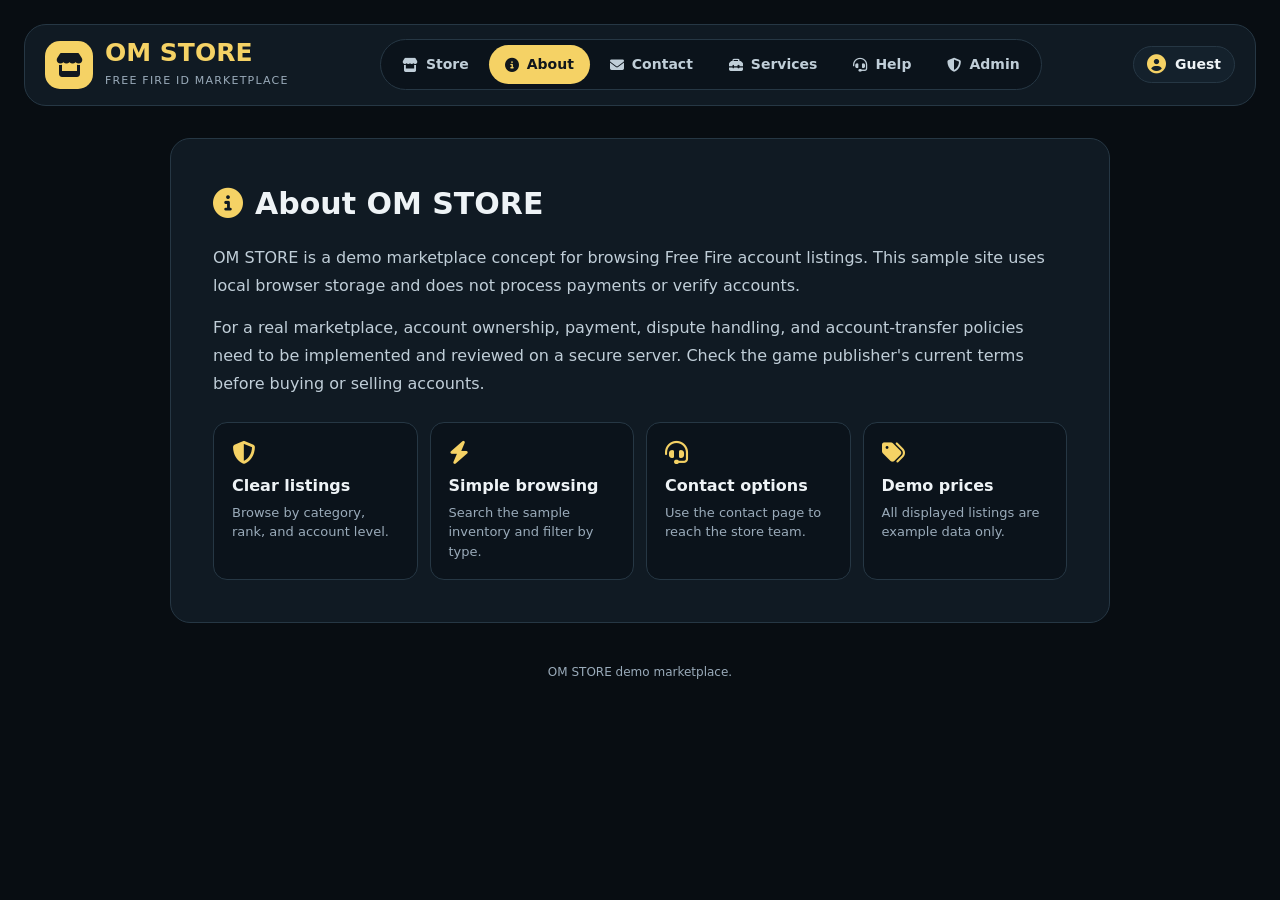
<file: about.html>
<!doctype html>
<html lang="en">
<head>
    <meta charset="utf-8">
    <meta name="viewport" content="width=device-width, initial-scale=1">
    <meta name="description" content="Learn about the OM STORE demo marketplace.">
    <title>About | OM STORE</title>
    <link rel="stylesheet" href="https://cdnjs.cloudflare.com/ajax/libs/font-awesome/6.5.2/css/all.min.css">
    <link rel="stylesheet" href="style.css">
</head>
<body>
<div class="app-container">
    <header class="main-header">
        <a href="index.html" class="logo-area" aria-label="OM STORE home"><span class="logo-icon"><i class="fa-solid fa-store" aria-hidden="true"></i></span><span class="logo-text"><h1>OM STORE</h1><span>Free Fire ID marketplace</span></span></a>
        <nav class="main-nav" aria-label="Main navigation">
            <a href="index.html"><i class="fa-solid fa-store" aria-hidden="true"></i><span>Store</span></a>
            <a href="about.html" class="active" aria-current="page"><i class="fa-solid fa-circle-info" aria-hidden="true"></i><span>About</span></a>
            <a href="contact.html"><i class="fa-solid fa-envelope" aria-hidden="true"></i><span>Contact</span></a>
            <a href="services.html"><i class="fa-solid fa-toolbox" aria-hidden="true"></i><span>Services</span></a>
            <a href="help.html"><i class="fa-solid fa-headset" aria-hidden="true"></i><span>Help</span></a>
            <a href="login.html"><i class="fa-solid fa-shield-halved" aria-hidden="true"></i><span>Admin</span></a>
        </nav>
        <div class="header-actions"><div class="avatar-badge"><i class="fa-solid fa-circle-user" aria-hidden="true"></i><span>Guest</span></div></div>
    </header>
    <main class="info-page">
        <section class="info-card">
            <h2><i class="fa-solid fa-circle-info" aria-hidden="true"></i>About OM STORE</h2>
            <p>OM STORE is a demo marketplace concept for browsing Free Fire account listings. This sample site uses local browser storage and does not process payments or verify accounts.</p>
            <p>For a real marketplace, account ownership, payment, dispute handling, and account-transfer policies need to be implemented and reviewed on a secure server. Check the game publisher's current terms before buying or selling accounts.</p>
            <div class="feature-list">
                <article class="feature-item"><i class="fa-solid fa-shield-halved" aria-hidden="true"></i><h3>Clear listings</h3><p>Browse by category, rank, and account level.</p></article>
                <article class="feature-item"><i class="fa-solid fa-bolt" aria-hidden="true"></i><h3>Simple browsing</h3><p>Search the sample inventory and filter by type.</p></article>
                <article class="feature-item"><i class="fa-solid fa-headset" aria-hidden="true"></i><h3>Contact options</h3><p>Use the contact page to reach the store team.</p></article>
                <article class="feature-item"><i class="fa-solid fa-tags" aria-hidden="true"></i><h3>Demo prices</h3><p>All displayed listings are example data only.</p></article>
            </div>
        </section>
    </main>
    <footer class="page-footer">OM STORE demo marketplace.</footer>
</div>
</body>
</html>
</file>
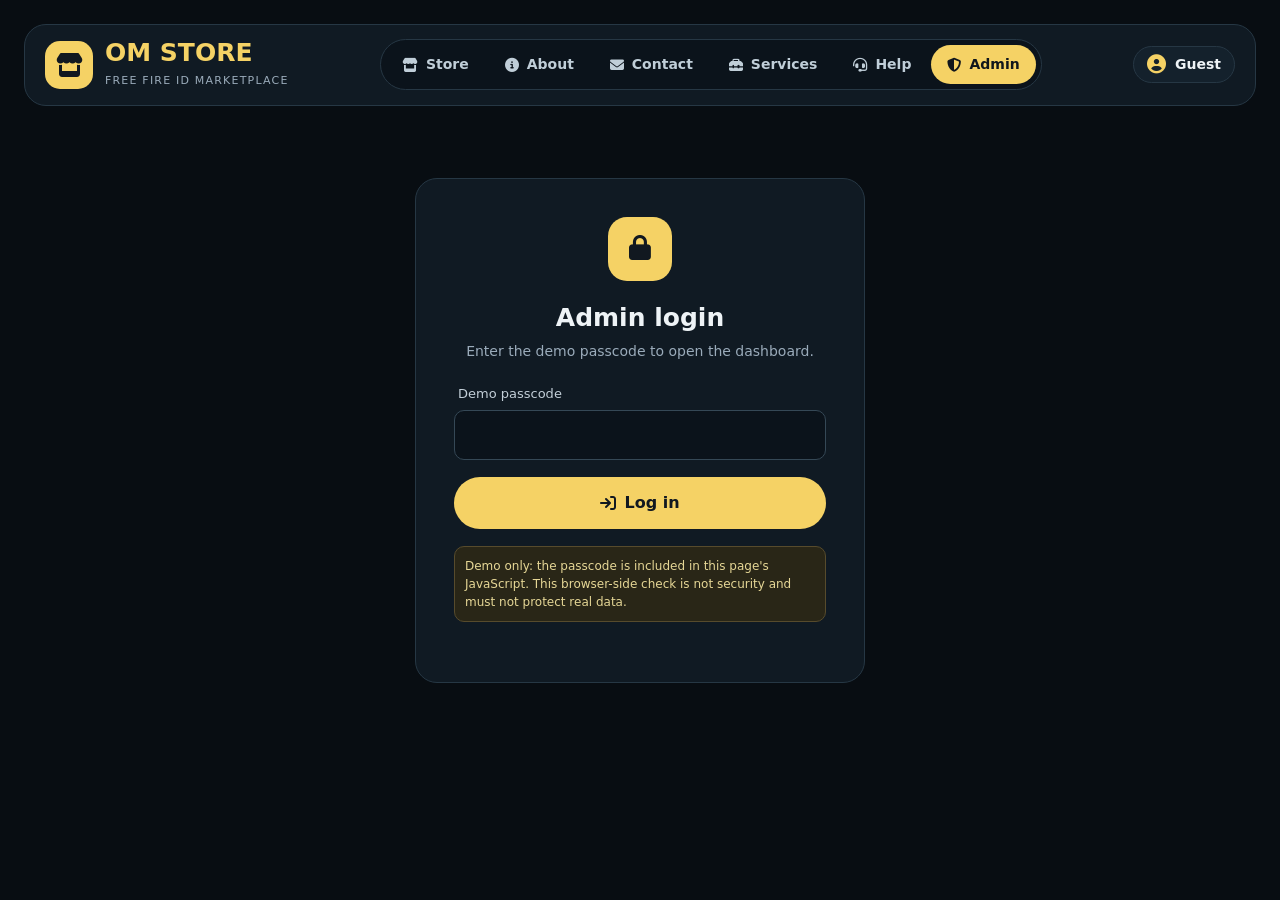
<file: admin.html>
<!doctype html>
<html lang="en">
<head>
    <meta charset="utf-8">
    <meta name="viewport" content="width=device-width, initial-scale=1">
    <meta name="description" content="OM STORE demo inventory dashboard.">
    <title>Admin Dashboard | OM STORE</title>
    <link rel="stylesheet" href="https://cdnjs.cloudflare.com/ajax/libs/font-awesome/6.5.2/css/all.min.css">
    <link rel="stylesheet" href="style.css">
</head>
<body>
<div class="app-container">
    <header class="main-header">
        <a href="index.html" class="logo-area" aria-label="OM STORE home"><span class="logo-icon"><i class="fa-solid fa-store" aria-hidden="true"></i></span><span class="logo-text"><h1>OM STORE</h1><span>Free Fire ID marketplace</span></span></a>
        <nav class="main-nav" aria-label="Main navigation">
            <a href="index.html"><i class="fa-solid fa-store" aria-hidden="true"></i><span>Store</span></a>
            <a href="about.html"><i class="fa-solid fa-circle-info" aria-hidden="true"></i><span>About</span></a>
            <a href="contact.html"><i class="fa-solid fa-envelope" aria-hidden="true"></i><span>Contact</span></a>
            <a href="services.html"><i class="fa-solid fa-toolbox" aria-hidden="true"></i><span>Services</span></a>
            <a href="help.html"><i class="fa-solid fa-headset" aria-hidden="true"></i><span>Help</span></a>
            <a href="admin.html" class="active" aria-current="page"><i class="fa-solid fa-shield-halved" aria-hidden="true"></i><span>Admin</span></a>
        </nav>
        <div class="header-actions"><div class="avatar-badge"><i class="fa-solid fa-circle-user" aria-hidden="true"></i><span>OM Admin</span></div><a href="index.html" class="btn-logout" id="logoutBtn"><i class="fa-solid fa-arrow-right-from-bracket" aria-hidden="true"></i>Log out</a></div>
    </header>
    <main>
        <section class="admin-header">
            <h2><i class="fa-solid fa-sliders" aria-hidden="true"></i>Admin dashboard</h2>
            <div class="admin-actions"><button type="button" class="btn-outline" id="refreshAdminBtn"><i class="fa-solid fa-arrows-rotate" aria-hidden="true"></i>Refresh</button><button type="button" class="btn-primary" id="addAccountBtn"><i class="fa-solid fa-plus" aria-hidden="true"></i>Add ID</button></div>
        </section>
        <section class="stats-grid" id="adminStatsGrid" aria-label="Inventory summary"></section>
        <section class="admin-table-wrapper" aria-label="Account inventory">
            <table>
                <thead><tr><th scope="col">ID</th><th scope="col">Title</th><th scope="col">Level / Rank</th><th scope="col">Price</th><th scope="col">Status</th><th scope="col">Actions</th></tr></thead>
                <tbody id="adminTableBody"></tbody>
            </table>
        </section>
        <section class="review-section" aria-labelledby="paymentReviewTitle">
            <div class="admin-header"><h2 id="paymentReviewTitle"><i class="fa-solid fa-receipt" aria-hidden="true"></i>Payment verification</h2></div>
            <p class="review-note">Check each transfer in your UPI or bank account before marking it verified. A UTR by itself is not proof of payment.</p>
            <div class="admin-table-wrapper payment-review-wrapper">
                <table>
                    <thead><tr><th scope="col">Order</th><th scope="col">Listing</th><th scope="col">Amount</th><th scope="col">UTR / reference</th><th scope="col">Created</th><th scope="col">Status</th><th scope="col">Review</th></tr></thead>
                    <tbody id="paymentReviewBody"></tbody>
                </table>
            </div>
        </section>
        <section class="review-section" aria-labelledby="serviceReviewTitle">
            <div class="admin-header"><h2 id="serviceReviewTitle"><i class="fa-solid fa-toolbox" aria-hidden="true"></i>Service requests</h2></div>
            <p class="review-note">Contact numbers for the ₹10 service are revealed to the customer only after verification.</p>
            <div class="admin-table-wrapper service-review-wrapper">
                <table>
                    <thead><tr><th scope="col">Request</th><th scope="col">Service</th><th scope="col">Customer</th><th scope="col">Phone / Email</th><th scope="col">UID / Details</th><th scope="col">Fee / UTR</th><th scope="col">Created</th><th scope="col">Status</th><th scope="col">Review</th></tr></thead>
                    <tbody id="serviceRequestsBody"></tbody>
                </table>
            </div>
        </section>
        <section class="review-section" aria-labelledby="serviceReviewTitle">
            <div class="admin-header"><h2 id="serviceReviewTitle"><i class="fa-solid fa-toolbox" aria-hidden="true"></i>Service requests</h2></div>
            <p class="review-note">Verify the ₹10 transfer before revealing the admin contact number.</p>
            <div class="admin-table-wrapper service-review-wrapper">
                <table>
                    <thead><tr><th scope="col">Request</th><th scope="col">Service</th><th scope="col">Customer</th><th scope="col">Phone / Email</th><th scope="col">UID / Details</th><th scope="col">Fee / UTR</th><th scope="col">Created</th><th scope="col">Status</th><th scope="col">Review</th></tr></thead>
                    <tbody id="serviceRequestsBody"></tbody>
                </table>
            </div>
        </section>
    </main>
    <footer class="page-footer">Catalog changes are saved by the server. Admin access is a local demo gate, not production authentication.</footer>
</div>

<dialog id="accountDialog" aria-labelledby="accountDialogTitle">
    <form class="admin-form" id="accountForm">
        <h2 id="accountDialogTitle">Add account</h2>
        <input type="hidden" id="accountId">
        <label>Title<input id="accountTitle" maxlength="80" required></label>
        <label>Level<input id="accountLevel" type="number" min="1" max="100" required></label>
        <label>Rank<input id="accountRank" maxlength="40" required></label>
        <label>Price (INR)<input id="accountPrice" type="number" min="0" step="0.01" required></label>
        <label>Category<select id="accountCategory" required><option value="legend">Legendary</option><option value="rare">Rare</option><option value="starter">Starter</option></select></label>
        <label>Status<select id="accountStatus" required><option value="available">Available</option><option value="pending">Pending</option><option value="sold">Sold</option></select></label>
        <div class="form-actions"><button type="button" class="btn-outline" id="cancelAccountBtn">Cancel</button><button type="submit" class="btn-primary">Save account</button></div>
    </form>
</dialog>

<script>
(() => {
    'use strict';
    let adminToken = '';
    let hasAdminEntry = false;
    try {
        adminToken = sessionStorage.getItem('omstore_admin_token') || '';
        hasAdminEntry = sessionStorage.getItem('omstore_admin_entry') === 'true';
        sessionStorage.removeItem('omstore_admin_entry');
    } catch { /* Require a fresh login when session storage is unavailable. */ }
    if (!adminToken || !hasAdminEntry) {
        window.location.replace('login.html');
        return;
    }
    function adminFetch(url, options = {}) {
        return fetch(url, {
            ...options,
            headers: { ...options.headers, Authorization: `Bearer ${adminToken}` }
        });
    }
    let accounts = [];
    let orders = [];
    let serviceRequests = [];
    const stats = document.getElementById('adminStatsGrid');
    const tableBody = document.getElementById('adminTableBody');
    const paymentReviewBody = document.getElementById('paymentReviewBody');
    const serviceRequestsBody = document.getElementById('serviceRequestsBody');
    const dialog = document.getElementById('accountDialog');
    const form = document.getElementById('accountForm');
    const field = id => document.getElementById(id);
    const formatRupees = value => new Intl.NumberFormat('en-IN', { style: 'currency', currency: 'INR' }).format(Number(value));
    function escapeHtml(value) {
        return String(value).replace(/[&<>"']/g, character => ({ '&': '&amp;', '<': '&lt;', '>': '&gt;', '"': '&quot;', "'": '&#39;' })[character]);
    }
    function renderAdmin() {
        const total = accounts.length;
        const available = accounts.filter(account => account.status === 'available').length;
        const sold = accounts.filter(account => account.status === 'sold').length;
        const inventoryValue = accounts.reduce((sum, account) => sum + (Number(account.price) || 0), 0);
        stats.innerHTML = `
            <article class="stat-card"><span class="stat-icon"><i class="fa-solid fa-database" aria-hidden="true"></i></span><div class="stat-info"><h3>Total IDs</h3><div class="value">${total}</div></div></article>
            <article class="stat-card"><span class="stat-icon"><i class="fa-solid fa-circle-check" aria-hidden="true"></i></span><div class="stat-info"><h3>Available</h3><div class="value">${available}</div></div></article>
            <article class="stat-card"><span class="stat-icon"><i class="fa-solid fa-tag" aria-hidden="true"></i></span><div class="stat-info"><h3>Sold</h3><div class="value">${sold}</div></div></article>
            <article class="stat-card"><span class="stat-icon"><i class="fa-solid fa-indian-rupee-sign" aria-hidden="true"></i></span><div class="stat-info"><h3>Inventory value</h3><div class="value">${formatRupees(inventoryValue)}</div></div></article>`;
        tableBody.innerHTML = accounts.map(account => {
            const status = ['available', 'sold', 'pending'].includes(account.status) ? account.status : 'pending';
            return `<tr>
                <td>#${Number(account.id)}</td><td><strong>${escapeHtml(account.title)}</strong></td>
                <td>Level ${Number(account.level)} · ${escapeHtml(account.rank)}</td><td>${formatRupees(account.price)}</td>
                <td><span class="status-badge ${status}">${status[0].toUpperCase() + status.slice(1)}</span></td>
                <td><div class="table-actions"><button type="button" class="icon-button" data-action="edit" data-id="${Number(account.id)}" aria-label="Edit ${escapeHtml(account.title)}" title="Edit"><i class="fa-solid fa-pen" aria-hidden="true"></i></button><button type="button" class="icon-button delete" data-action="delete" data-id="${Number(account.id)}" aria-label="Delete ${escapeHtml(account.title)}" title="Delete"><i class="fa-solid fa-trash" aria-hidden="true"></i></button></div></td>
            </tr>`;
        }).join('');
    }
    async function refreshAccounts() {
        try {
            const response = await adminFetch('/api/admin/accounts');
            const result = await response.json().catch(() => []);
            if (!response.ok) throw new Error(result.message || 'Could not load server catalog.');
            accounts = result;
            renderAdmin();
        } catch (error) {
            tableBody.innerHTML = `<tr><td colspan="6">${escapeHtml(error.message)}</td></tr>`;
        }
    }
    function renderPaymentRequests() {
        if (orders.length === 0) {
            paymentReviewBody.innerHTML = '<tr><td colspan="7">No orders have been created.</td></tr>';
            return;
        }
        paymentReviewBody.innerHTML = orders.map(order => {
            const status = ['awaiting_payment', 'payment_review', 'verified', 'rejected'].includes(order.status) ? order.status : 'awaiting_payment';
            const statusLabel = { awaiting_payment: 'Awaiting payment', payment_review: 'Under review', verified: 'Verified', rejected: 'Rejected' }[status];
            const statusClass = status === 'verified' ? 'verified' : status === 'rejected' ? 'rejected' : 'pending';
            const created = new Date(order.createdAt).toLocaleString('en-IN');
            const reviewButtons = status === 'payment_review'
                ? `<div class="review-actions"><button type="button" class="btn-verify" data-review="verified" data-id="${escapeHtml(order.orderId)}"><i class="fa-solid fa-check" aria-hidden="true"></i>Verify</button><button type="button" class="btn-reject" data-review="rejected" data-id="${escapeHtml(order.orderId)}"><i class="fa-solid fa-xmark" aria-hidden="true"></i>Reject</button></div>`
                : '—';
            return `<tr>
                <td><code>${escapeHtml(order.orderId)}</code></td>
                <td><strong>${escapeHtml(order.title)}</strong></td>
                <td>${formatRupees(order.amount)}</td>
                <td><code>${escapeHtml(order.utr || '—')}</code></td>
                <td>${escapeHtml(created)}</td>
                <td><span class="status-badge ${statusClass}">${statusLabel}</span></td>
                <td>${reviewButtons}</td>
            </tr>`;
        }).join('');
    }
    async function refreshOrders() {
        try {
            const response = await adminFetch('/api/admin/orders');
            if (!response.ok) throw new Error('Could not load server orders.');
            orders = await response.json();
            renderPaymentRequests();
        } catch (error) {
            paymentReviewBody.innerHTML = `<tr><td colspan="7">${escapeHtml(error.message)}</td></tr>`;
        }
    }
    function renderServiceRequests() {
        if (serviceRequests.length === 0) {
            serviceRequestsBody.innerHTML = '<tr><td colspan="9">No service requests yet.</td></tr>';
            return;
        }
        serviceRequestsBody.innerHTML = serviceRequests.map(request => {
            const statusLabels = { submitted: 'Submitted', payment_review: 'Payment review', verified: 'Verified', rejected: 'Rejected', accepted: 'Accepted', completed: 'Completed' };
            const status = statusLabels[request.status] ? request.status : 'submitted';
            const statusClass = ['verified', 'completed'].includes(status) ? 'verified' : status === 'rejected' ? 'rejected' : ['submitted', 'accepted'].includes(status) ? 'submitted' : 'pending';
            const created = new Date(request.createdAt).toLocaleString('en-IN');
            let actions = '—';
            if (Number(request.amount) > 0 && status === 'payment_review') {
                actions = `<div class="review-actions"><button class="btn-verify" type="button" data-service-status="verified" data-id="${escapeHtml(request.requestId)}">Verify ${formatRupees(request.amount)}</button><button class="btn-reject" type="button" data-service-status="rejected" data-id="${escapeHtml(request.requestId)}">Reject</button></div>`;
            } else if (status === 'submitted') {
                actions = `<div class="review-actions"><button class="btn-verify" type="button" data-service-status="accepted" data-id="${escapeHtml(request.requestId)}">Accept</button><button class="btn-reject" type="button" data-service-status="rejected" data-id="${escapeHtml(request.requestId)}">Reject</button></div>`;
            } else if (status === 'accepted' || (status === 'verified' && request.serviceKey !== 'contact_admin')) {
                actions = `<button class="btn-verify" type="button" data-service-status="completed" data-id="${escapeHtml(request.requestId)}">Complete</button>`;
            }
            const buyer = request.buyer || {};
            const details = [buyer.gameUid ? `UID: ${buyer.gameUid}` : '', buyer.notes || ''].filter(Boolean).join('\n') || '—';
            const fee = Number(request.amount) > 0
                ? `${formatRupees(request.amount)}<br><code>${escapeHtml(request.utr || '—')}</code>`
                : request.amount === null ? 'Price on review' : 'No fee';
            return `<tr>
                <td><code>${escapeHtml(request.requestId)}</code></td>
                <td><strong>${escapeHtml(request.serviceName)}</strong></td>
                <td>${escapeHtml(buyer.name || '—')}<br><small>@${escapeHtml(buyer.instagram || '—')}</small></td>
                <td>${escapeHtml(buyer.phone || '—')}<br><small>${escapeHtml(buyer.email || '—')}</small></td>
                <td class="service-details-cell">${escapeHtml(details)}</td>
                <td>${fee}</td>
                <td>${escapeHtml(created)}</td>
                <td><span class="status-badge ${statusClass}">${statusLabels[status]}</span></td>
                <td>${actions}</td>
            </tr>`;
        }).join('');
    }
    async function refreshServiceRequests() {
        try {
            const response = await adminFetch('/api/admin/service-requests');
            const result = await response.json().catch(() => []);
            if (!response.ok) throw new Error(result.message || 'Could not load service requests.');
            serviceRequests = result;
            renderServiceRequests();
        } catch (error) {
            serviceRequestsBody.innerHTML = `<tr><td colspan="9">${escapeHtml(error.message)}</td></tr>`;
        }
    }
    function openForm(account) {
        form.reset();
        field('accountDialogTitle').textContent = account ? 'Edit account' : 'Add account';
        field('accountId').value = account ? String(account.id) : '';
        field('accountTitle').value = account ? account.title : '';
        field('accountLevel').value = account ? String(account.level) : '30';
        field('accountRank').value = account ? account.rank : 'Gold III';
        field('accountPrice').value = account ? String(account.price) : '2499';
        field('accountCategory').value = account ? account.category : 'starter';
        field('accountStatus').value = account ? account.status : 'available';
        dialog.showModal();
        field('accountTitle').focus();
    }
    document.getElementById('addAccountBtn').addEventListener('click', () => openForm(null));
    document.getElementById('refreshAdminBtn').addEventListener('click', () => {
        refreshAccounts();
        refreshOrders();
    });
    document.getElementById('cancelAccountBtn').addEventListener('click', () => dialog.close());
    form.addEventListener('submit', async event => {
        event.preventDefault();
        const idValue = field('accountId').value;
        const category = field('accountCategory').value;
        const account = {
            title: field('accountTitle').value.trim(),
            level: Number(field('accountLevel').value),
            rank: field('accountRank').value.trim(),
            price: Number(field('accountPrice').value),
            category,
            status: field('accountStatus').value,
            tag: category === 'legend' ? 'Legendary' : category === 'rare' ? 'Rare' : 'Starter'
        };
        const submitButton = form.querySelector('button[type="submit"]');
        submitButton.disabled = true;
        try {
            const response = await adminFetch(idValue ? `/api/admin/accounts/${encodeURIComponent(idValue)}` : '/api/admin/accounts', {
                method: idValue ? 'PUT' : 'POST',
                headers: { 'Content-Type': 'application/json' },
                body: JSON.stringify(account)
            });
            const result = await response.json().catch(() => ({}));
            if (!response.ok) throw new Error(result.message || 'Could not save the account.');
            dialog.close();
            await refreshAccounts();
        } catch (error) {
            alert(error.message);
        } finally {
            submitButton.disabled = false;
        }
    });
    tableBody.addEventListener('click', async event => {
        const button = event.target.closest('[data-action]');
        if (!button) return;
        const id = Number(button.dataset.id);
        const account = accounts.find(item => Number(item.id) === id);
        if (!account) return;
        if (button.dataset.action === 'edit') openForm(account);
        if (button.dataset.action === 'delete' && confirm(`Delete "${account.title}"?`)) {
            button.disabled = true;
            try {
                const response = await adminFetch(`/api/admin/accounts/${id}`, { method: 'DELETE' });
                const result = await response.json().catch(() => ({}));
                if (!response.ok) throw new Error(result.message || 'Could not delete the account.');
                await refreshAccounts();
            } catch (error) {
                button.disabled = false;
                alert(error.message);
            }
        }
    });
    paymentReviewBody.addEventListener('click', async event => {
        const button = event.target.closest('[data-review]');
        if (!button) return;
        const order = orders.find(item => item.orderId === button.dataset.id && item.status === 'payment_review');
        if (!order) return;
        button.disabled = true;
        try {
            const response = await adminFetch(`/api/admin/orders/${encodeURIComponent(order.orderId)}/status`, {
                method: 'POST',
                headers: { 'Content-Type': 'application/json' },
                body: JSON.stringify({ status: button.dataset.review })
            });
            const result = await response.json().catch(() => ({}));
            if (!response.ok) throw new Error(result.message || 'Could not update the order.');
            await refreshAccounts();
            await refreshOrders();
        } catch (error) {
            button.disabled = false;
            alert(error.message);
        }
    });
    serviceRequestsBody.addEventListener('click', async event => {
        const button = event.target.closest('[data-service-status]');
        if (!button) return;
        button.disabled = true;
        try {
            const response = await adminFetch(`/api/admin/service-requests/${encodeURIComponent(button.dataset.id)}/status`, {
                method: 'POST',
                headers: { 'Content-Type': 'application/json' },
                body: JSON.stringify({ status: button.dataset.serviceStatus })
            });
            const result = await response.json().catch(() => ({}));
            if (!response.ok) throw new Error(result.message || 'Could not update this service request.');
            await refreshServiceRequests();
        } catch (error) {
            button.disabled = false;
            alert(error.message);
        }
    });
    document.getElementById('logoutBtn').addEventListener('click', event => {
        event.preventDefault();
        try {
            sessionStorage.removeItem('omstore_admin_token');
            sessionStorage.removeItem('omstore_admin_entry');
        } catch { /* Continue to the public page. */ }
        window.location.assign('index.html');
    });
    refreshAccounts();
    refreshOrders();
    refreshServiceRequests();
    window.setInterval(() => {
        refreshAccounts();
        refreshOrders();
        refreshServiceRequests();
    }, 10000);
})();
</script>
</body>
</html>
</file>
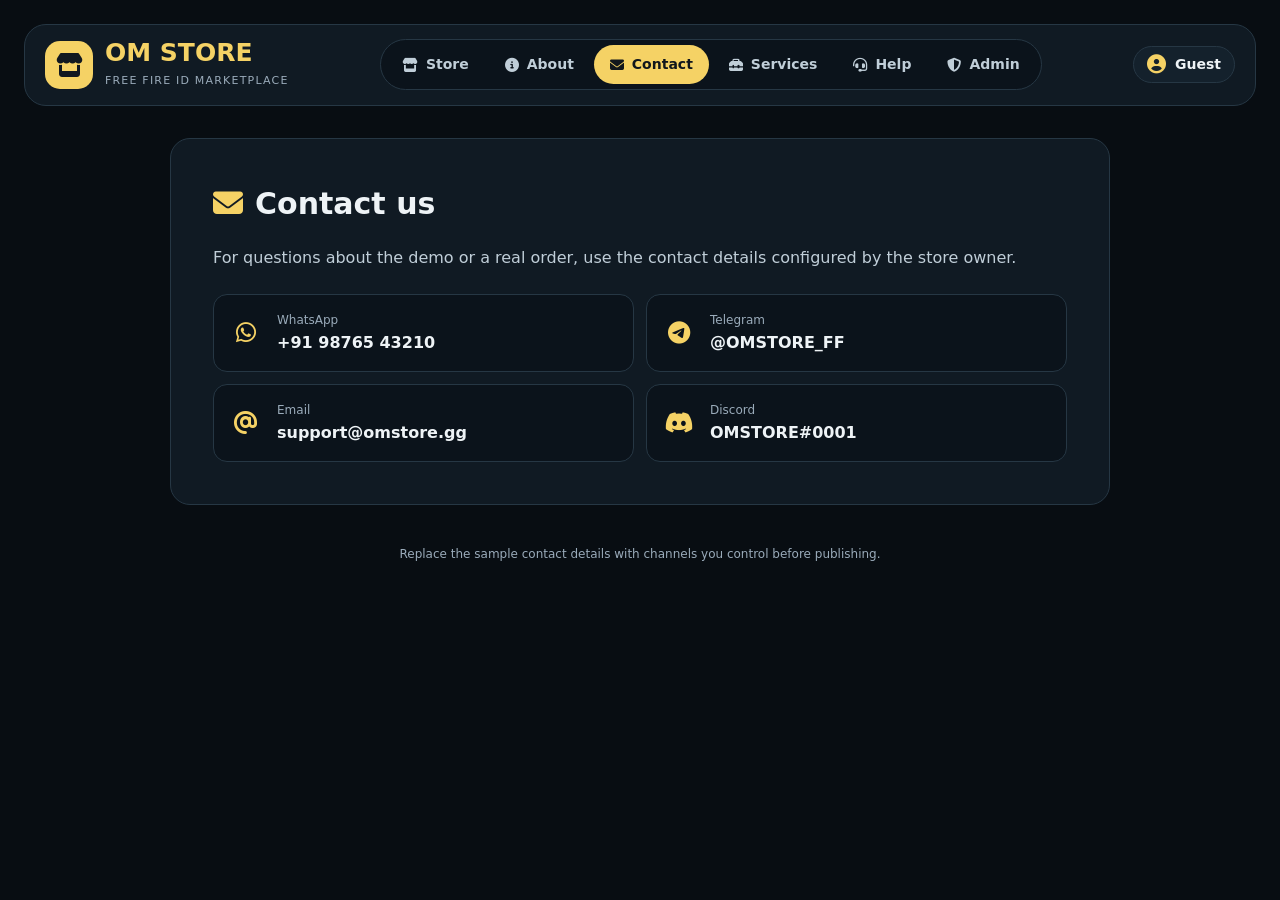
<file: contact.html>
<!doctype html>
<html lang="en">
<head>
    <meta charset="utf-8">
    <meta name="viewport" content="width=device-width, initial-scale=1">
    <meta name="description" content="Contact OM STORE support.">
    <title>Contact | OM STORE</title>
    <link rel="stylesheet" href="https://cdnjs.cloudflare.com/ajax/libs/font-awesome/6.5.2/css/all.min.css">
    <link rel="stylesheet" href="style.css">
</head>
<body>
<div class="app-container">
    <header class="main-header">
        <a href="index.html" class="logo-area" aria-label="OM STORE home"><span class="logo-icon"><i class="fa-solid fa-store" aria-hidden="true"></i></span><span class="logo-text"><h1>OM STORE</h1><span>Free Fire ID marketplace</span></span></a>
        <nav class="main-nav" aria-label="Main navigation">
            <a href="index.html"><i class="fa-solid fa-store" aria-hidden="true"></i><span>Store</span></a>
            <a href="about.html"><i class="fa-solid fa-circle-info" aria-hidden="true"></i><span>About</span></a>
            <a href="contact.html" class="active" aria-current="page"><i class="fa-solid fa-envelope" aria-hidden="true"></i><span>Contact</span></a>
            <a href="services.html"><i class="fa-solid fa-toolbox" aria-hidden="true"></i><span>Services</span></a>
            <a href="help.html"><i class="fa-solid fa-headset" aria-hidden="true"></i><span>Help</span></a>
            <a href="login.html"><i class="fa-solid fa-shield-halved" aria-hidden="true"></i><span>Admin</span></a>
        </nav>
        <div class="header-actions"><div class="avatar-badge"><i class="fa-solid fa-circle-user" aria-hidden="true"></i><span>Guest</span></div></div>
    </header>
    <main class="info-page">
        <section class="info-card">
            <h2><i class="fa-solid fa-envelope" aria-hidden="true"></i>Contact us</h2>
            <p>For questions about the demo or a real order, use the contact details configured by the store owner.</p>
            <div class="contact-grid">
                <a class="contact-item" href="https://wa.me/919876543210"><i class="fa-brands fa-whatsapp" aria-hidden="true"></i><span><h3>WhatsApp</h3><p>+91 98765 43210</p></span></a>
                <a class="contact-item" href="https://t.me/OMSTORE_FF"><i class="fa-brands fa-telegram" aria-hidden="true"></i><span><h3>Telegram</h3><p>@OMSTORE_FF</p></span></a>
                <a class="contact-item" href="mailto:support@omstore.gg"><i class="fa-solid fa-at" aria-hidden="true"></i><span><h3>Email</h3><p>support@omstore.gg</p></span></a>
                <div class="contact-item"><i class="fa-brands fa-discord" aria-hidden="true"></i><span><h3>Discord</h3><p>OMSTORE#0001</p></span></div>
            </div>
        </section>
    </main>
    <footer class="page-footer">Replace the sample contact details with channels you control before publishing.</footer>
</div>
</body>
</html>
</file>
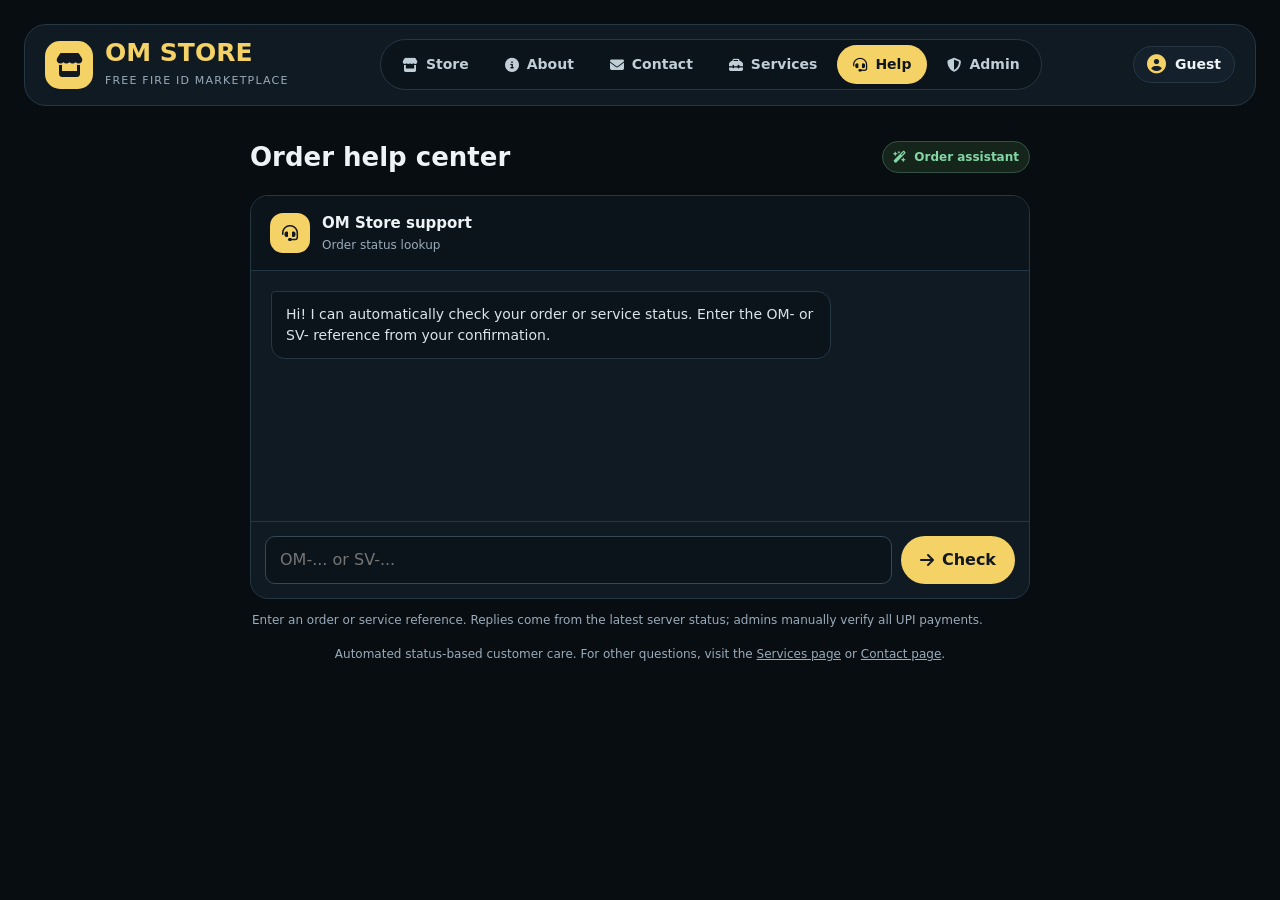
<file: help.html>
<!doctype html>
<html lang="en">
<head>
    <meta charset="utf-8">
    <meta name="viewport" content="width=device-width, initial-scale=1">
    <meta name="description" content="Check an OM STORE order with the order status assistant.">
    <title>Help Center | OM STORE</title>
    <link rel="stylesheet" href="https://cdnjs.cloudflare.com/ajax/libs/font-awesome/6.5.2/css/all.min.css">
    <link rel="stylesheet" href="style.css">
</head>
<body>
<div class="app-container">
    <header class="main-header">
        <a href="index.html" class="logo-area" aria-label="OM STORE home"><span class="logo-icon"><i class="fa-solid fa-store" aria-hidden="true"></i></span><span class="logo-text"><h1>OM STORE</h1><span>Free Fire ID marketplace</span></span></a>
        <nav class="main-nav" aria-label="Main navigation">
            <a href="index.html"><i class="fa-solid fa-store" aria-hidden="true"></i><span>Store</span></a>
            <a href="about.html"><i class="fa-solid fa-circle-info" aria-hidden="true"></i><span>About</span></a>
            <a href="contact.html"><i class="fa-solid fa-envelope" aria-hidden="true"></i><span>Contact</span></a>
            <a href="services.html"><i class="fa-solid fa-toolbox" aria-hidden="true"></i><span>Services</span></a>
            <a href="help.html" class="active" aria-current="page"><i class="fa-solid fa-headset" aria-hidden="true"></i><span>Help</span></a>
            <a href="login.html"><i class="fa-solid fa-shield-halved" aria-hidden="true"></i><span>Admin</span></a>
        </nav>
        <div class="header-actions"><div class="avatar-badge"><i class="fa-solid fa-circle-user" aria-hidden="true"></i><span>Guest</span></div></div>
    </header>

    <main class="help-center">
        <div class="help-title-row"><h2>Order help center</h2><span class="assistant-badge"><i class="fa-solid fa-wand-magic-sparkles" aria-hidden="true"></i>Order assistant</span></div>
        <section class="assistant-panel" aria-label="Order status assistant">
            <div class="assistant-topbar"><span class="assistant-avatar"><i class="fa-solid fa-headset" aria-hidden="true"></i></span><div><h3>OM Store support</h3><p>Order status lookup</p></div></div>
            <div class="assistant-messages" id="assistantMessages" role="log" aria-live="polite">
                <div class="chat-message assistant">Hi! I can automatically check your order or service status. Enter the OM- or SV- reference from your confirmation.</div>
            </div>
            <form class="assistant-form" id="orderLookupForm">
                <input id="orderIdInput" name="orderId" maxlength="50" placeholder="OM-... or SV-..." aria-label="Order or service request number" required>
                <button class="btn-primary" type="submit" aria-label="Check status"><i class="fa-solid fa-arrow-right" aria-hidden="true"></i><span>Check</span></button>
            </form>
        </section>
        <p class="assistant-hint">Enter an order or service reference. Replies come from the latest server status; admins manually verify all UPI payments.</p>
    </main>
    <footer class="page-footer">Automated status-based customer care. For other questions, visit the <a href="services.html">Services page</a> or <a href="contact.html">Contact page</a>.</footer>
</div>

<script>
(() => {
    'use strict';
    const messages = document.getElementById('assistantMessages');
    const input = document.getElementById('orderIdInput');
    const orderStatuses = {
        awaiting_payment: 'Awaiting payment. Complete the UPI payment, then submit your UTR on the checkout page.',
        payment_review: 'Payment reference received. The store is reviewing the transfer.',
        verified: 'Payment verified. The full account details will be sent within 1 hour. If they do not arrive, contact store support with your order number.',
        rejected: 'Payment could not be verified. Check the UPI transaction and contact support with your order number.'
    };
    const serviceStatuses = {
        submitted: 'Your request was sent to customer care. An admin will review it and confirm any unlisted price.',
        payment_review: 'Your UTR was received. The payment is waiting for manual UPI/bank verification.',
        verified: 'Payment verified. Customer care is processing your service request.',
        accepted: 'An admin accepted your request and is working on it.',
        completed: 'Your service request is complete.',
        rejected: 'The request or payment was not approved. Contact customer care with this reference.'
    };
    function addMessage(text, role, status) {
        const message = document.createElement('div');
        message.className = `chat-message ${role}`;
        message.textContent = text;
        if (status) {
            const badge = document.createElement('span');
            badge.className = 'chat-status';
            badge.textContent = status.replaceAll('_', ' ');
            message.append(document.createElement('br'), badge);
        }
        messages.append(message);
        messages.scrollTop = messages.scrollHeight;
    }
    async function lookupOrder(orderId) {
        const normalizedId = orderId.trim().toUpperCase();
        const isServiceRequest = /^SV-[A-Z0-9-]{8,45}$/.test(normalizedId);
        const isStoreOrder = /^OM-[A-Z0-9-]{8,45}$/.test(normalizedId);
        if (!isServiceRequest && !isStoreOrder) {
            addMessage('That reference does not look right. Enter an OM- order number or SV- service request number.', 'assistant');
            return;
        }
        addMessage(normalizedId, 'customer');
        const waiting = document.createElement('div');
        waiting.className = 'chat-message assistant';
        waiting.textContent = 'Checking order status…';
        messages.append(waiting);
        messages.scrollTop = messages.scrollHeight;
        try {
            const endpoint = isServiceRequest ? '/api/service-requests/' : '/api/orders/';
            const response = await fetch(`${endpoint}${encodeURIComponent(normalizedId)}`);
            const result = await response.json().catch(() => ({}));
            waiting.remove();
            if (!response.ok) {
                addMessage(result.message || 'I could not find that order. Check the order number and try again.', 'assistant');
                return;
            }
            if (isServiceRequest) {
                const fee = Number(result.amount) > 0 ? ` · ₹${Number(result.amount).toLocaleString('en-IN', { minimumFractionDigits: 2 })}` : '';
                const explanation = serviceStatuses[result.status] || 'Customer care has not updated this request yet.';
                const contact = result.adminContactNumber ? `\nAdmin contact: ${result.adminContactNumber}` : '';
                addMessage(`${result.serviceName}${fee}\n${explanation}${contact}`, 'assistant', result.status);
            } else {
                const explanation = orderStatuses[result.status] || 'The store has not updated this order yet. Please contact support.';
                addMessage(`${result.title} · ₹${Number(result.amount).toLocaleString('en-IN', { minimumFractionDigits: 2 })}\n${explanation}`, 'assistant', result.status);
            }
        } catch {
            waiting.remove();
            addMessage('I could not reach the order service. Please try again in a moment.', 'assistant');
        }
    }
    document.getElementById('orderLookupForm').addEventListener('submit', event => {
        event.preventDefault();
        const orderId = input.value;
        input.value = '';
        lookupOrder(orderId);
    });
    const presetOrderId = new URLSearchParams(window.location.search).get('order');
    if (presetOrderId) {
        input.value = presetOrderId;
        lookupOrder(presetOrderId);
    }
})();
</script>
</body>
</html>
</file>
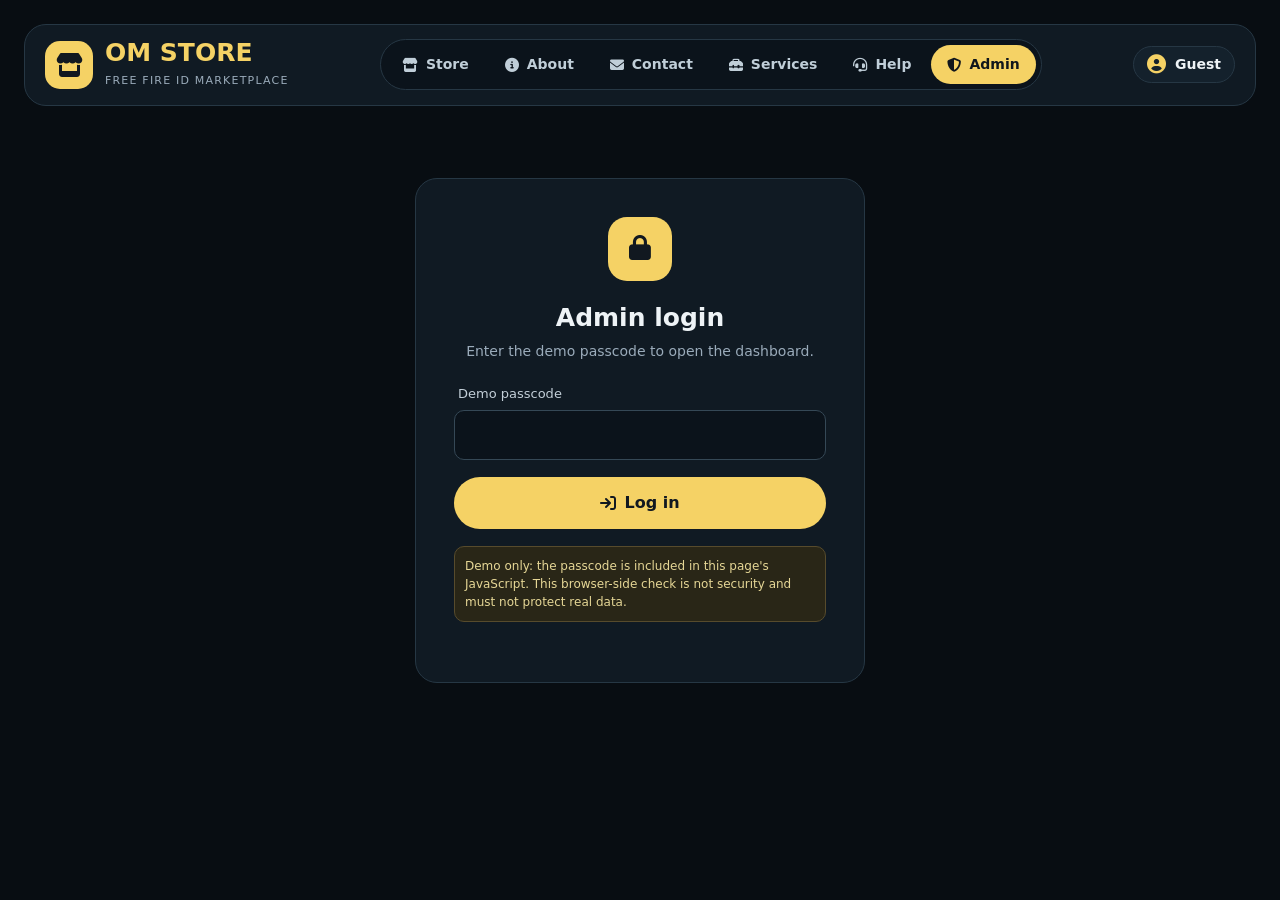
<file: login.html>
<!doctype html>
<html lang="en">
<head>
    <meta charset="utf-8">
    <meta name="viewport" content="width=device-width, initial-scale=1">
    <meta name="description" content="Demo administrator sign-in for OM STORE.">
    <title>Admin Login | OM STORE</title>
    <link rel="stylesheet" href="https://cdnjs.cloudflare.com/ajax/libs/font-awesome/6.5.2/css/all.min.css">
    <link rel="stylesheet" href="style.css">
</head>
<body>
<div class="app-container">
    <header class="main-header">
        <a href="index.html" class="logo-area" aria-label="OM STORE home"><span class="logo-icon"><i class="fa-solid fa-store" aria-hidden="true"></i></span><span class="logo-text"><h1>OM STORE</h1><span>Free Fire ID marketplace</span></span></a>
        <nav class="main-nav" aria-label="Main navigation">
            <a href="index.html"><i class="fa-solid fa-store" aria-hidden="true"></i><span>Store</span></a>
            <a href="about.html"><i class="fa-solid fa-circle-info" aria-hidden="true"></i><span>About</span></a>
            <a href="contact.html"><i class="fa-solid fa-envelope" aria-hidden="true"></i><span>Contact</span></a>
            <a href="services.html"><i class="fa-solid fa-toolbox" aria-hidden="true"></i><span>Services</span></a>
            <a href="help.html"><i class="fa-solid fa-headset" aria-hidden="true"></i><span>Help</span></a>
            <a href="login.html" class="active" aria-current="page"><i class="fa-solid fa-shield-halved" aria-hidden="true"></i><span>Admin</span></a>
        </nav>
        <div class="header-actions"><div class="avatar-badge"><i class="fa-solid fa-circle-user" aria-hidden="true"></i><span>Guest</span></div></div>
    </header>
    <main class="login-wrapper">
        <section class="login-card" aria-labelledby="login-title">
            <div class="logo-icon"><i class="fa-solid fa-lock" aria-hidden="true"></i></div>
            <h2 id="login-title">Admin login</h2>
            <p>Enter the demo passcode to open the dashboard.</p>
            <div class="login-error" id="loginError" role="alert">Incorrect passcode. Please try again.</div>
            <form id="loginForm">
                <div class="login-input-group"><label for="adminPasswordInput">Demo passcode</label><input type="password" id="adminPasswordInput" autocomplete="current-password" required></div>
                <button type="submit" class="login-btn"><i class="fa-solid fa-arrow-right-to-bracket" aria-hidden="true"></i>Log in</button>
            </form>
            <p class="demo-notice">Demo only: the passcode is included in this page's JavaScript. This browser-side check is not security and must not protect real data.</p>
        </section>
    </main>
</div>
<script>
(() => {
    'use strict';
    const form = document.getElementById('loginForm');
    const password = document.getElementById('adminPasswordInput');
    const error = document.getElementById('loginError');
    form.addEventListener('submit', async event => {
        event.preventDefault();
        const button = form.querySelector('button[type="submit"]');
        button.disabled = true;
        try {
            const response = await fetch('/api/admin/login', {
                method: 'POST',
                headers: { 'Content-Type': 'application/json' },
                body: JSON.stringify({ password: password.value })
            });
            const result = await response.json().catch(() => ({}));
            if (!response.ok) throw new Error(result.message || 'Could not sign in. Please try again.');
            sessionStorage.setItem('omstore_admin_token', result.token);
            sessionStorage.setItem('omstore_admin_entry', 'true');
            window.location.assign('admin.html');
        } catch (loginError) {
            error.textContent = loginError.message || 'Could not sign in. Please try again.';
            error.classList.add('show');
            password.value = '';
            password.focus();
            button.disabled = false;
        }
    });
    password.addEventListener('input', () => error.classList.remove('show'));
})();
</script>
</body>
</html>
</file>
<file: style.css>
:root {
    color-scheme: dark;
    --page: #080d12;
    --surface: #101a23;
    --surface-raised: #14212c;
    --surface-deep: #0b131b;
    --line: #263744;
    --text: #eef3f6;
    --muted: #9aabba;
    --gold: #f5d265;
    --gold-strong: #ffbd45;
    --green: #83d7a4;
    --red: #f28b82;
}

* { box-sizing: border-box; }

body {
    margin: 0;
    min-height: 100vh;
    background: var(--page);
    color: var(--text);
    font-family: Inter, system-ui, -apple-system, BlinkMacSystemFont, "Segoe UI", sans-serif;
    line-height: 1.5;
}

button, input, select { font: inherit; }
button, a { -webkit-tap-highlight-color: transparent; }
a { color: inherit; }
button:focus-visible, a:focus-visible, input:focus-visible, select:focus-visible {
    outline: 3px solid var(--gold);
    outline-offset: 3px;
}

.app-container { width: min(1440px, 100%); margin: 0 auto; padding: 24px; }
.main-header {
    display: flex;
    align-items: center;
    justify-content: space-between;
    gap: 20px;
    flex-wrap: wrap;
    margin-bottom: 32px;
    padding: 14px 20px;
    border: 1px solid var(--line);
    border-radius: 22px;
    background: var(--surface);
}
.logo-area { display: flex; align-items: center; gap: 12px; text-decoration: none; }
.logo-icon {
    display: grid;
    width: 48px;
    aspect-ratio: 1;
    place-items: center;
    border-radius: 15px;
    background: var(--gold);
    color: #111820;
    font-size: 24px;
}
.logo-text h1 {
    margin: 0;
    color: var(--gold);
    font-size: 25px;
    font-weight: 800;
    line-height: 1.1;
}
.logo-text span { color: var(--muted); font-size: 11px; letter-spacing: 1.2px; text-transform: uppercase; }
.main-nav {
    display: flex;
    flex-wrap: wrap;
    gap: 4px;
    padding: 5px;
    border: 1px solid var(--line);
    border-radius: 40px;
    background: var(--surface-deep);
}
.main-nav a {
    display: inline-flex;
    align-items: center;
    justify-content: center;
    gap: 8px;
    padding: 9px 16px;
    border-radius: 30px;
    color: #c0ced8;
    font-size: 14px;
    font-weight: 650;
    text-decoration: none;
    transition: background .18s ease, color .18s ease;
}
.main-nav a:hover, .main-nav a.active { background: var(--gold); color: #10161c; }
.header-actions { display: flex; align-items: center; gap: 12px; }
.avatar-badge {
    display: flex;
    align-items: center;
    gap: 9px;
    padding: 7px 13px;
    border: 1px solid var(--line);
    border-radius: 30px;
    background: var(--surface-raised);
    font-size: 14px;
    font-weight: 650;
}
.avatar-badge i { color: var(--gold); font-size: 19px; }
.btn-logout, .btn-outline, .btn-primary, .btn-buy, .login-btn {
    display: inline-flex;
    align-items: center;
    justify-content: center;
    gap: 8px;
    border: 1px solid transparent;
    border-radius: 30px;
    cursor: pointer;
    font-weight: 700;
    text-decoration: none;
    transition: background .18s ease, transform .18s ease, border-color .18s ease;
}
.btn-logout { padding: 9px 15px; border-color: #563632; background: #281d1d; color: var(--red); font-size: 13px; }
.btn-logout:hover { background: #3a2422; }
.btn-outline { padding: 10px 17px; border-color: #425565; background: transparent; color: #d0dce5; }
.btn-outline:hover { border-color: var(--gold); }
.btn-primary, .btn-buy, .login-btn { padding: 11px 18px; background: var(--gold); color: #111820; }
.btn-primary:hover, .btn-buy:hover, .login-btn:hover { background: var(--gold-strong); transform: translateY(-1px); }

.hero-store {
    display: flex;
    align-items: center;
    justify-content: space-between;
    gap: 24px;
    flex-wrap: wrap;
    margin-bottom: 28px;
    padding: clamp(26px, 5vw, 56px);
    border: 1px solid #304252;
    border-radius: 24px;
    background: linear-gradient(115deg, #15232c 0%, #101a23 60%, #17251d 100%);
}
.hero-store h2 { max-width: 600px; margin: 0; font-size: clamp(30px, 4vw, 46px); line-height: 1.15; }
.hero-store h2 i { margin-right: 10px; color: var(--gold); }
.hero-stats { display: flex; flex-wrap: wrap; gap: 10px; }
.stat-pill { display: flex; align-items: center; gap: 10px; padding: 12px 18px; border: 1px solid #344555; border-radius: 40px; background: #111d26; font-weight: 650; }
.stat-pill i { color: var(--gold); }
.store-toolbar { display: flex; align-items: center; justify-content: space-between; gap: 16px; flex-wrap: wrap; margin-bottom: 22px; }
.search-box { display: flex; align-items: center; flex: 1 1 300px; gap: 10px; padding: 5px 6px 5px 16px; border: 1px solid var(--line); border-radius: 40px; background: var(--surface); }
.search-box > i { color: var(--muted); }
.search-box input { width: 100%; min-width: 0; padding: 9px 4px; border: 0; outline: 0; background: transparent; color: var(--text); }
.search-box input:focus-visible { outline: 0; }
.search-box:focus-within { outline: 2px solid var(--gold); outline-offset: 2px; }
.search-box button { flex: 0 0 auto; }
.filter-group { display: flex; flex-wrap: wrap; gap: 7px; }
.filter-btn { padding: 9px 14px; border: 1px solid var(--line); border-radius: 30px; background: var(--surface); color: #c1cfda; cursor: pointer; font-size: 13px; font-weight: 650; }
.filter-btn:hover { border-color: var(--gold); }
.filter-btn.active { border-color: var(--gold); background: var(--gold); color: #111820; }
.product-grid { display: grid; grid-template-columns: repeat(auto-fill, minmax(min(100%, 280px), 1fr)); gap: 18px; margin-bottom: 30px; }
.product-card { overflow: hidden; border: 1px solid var(--line); border-radius: 18px; background: var(--surface); transition: transform .18s ease, border-color .18s ease; }
.product-card:hover { transform: translateY(-3px); border-color: var(--gold); }
.card-header { display: flex; align-items: flex-start; justify-content: space-between; padding: 18px 18px 8px; background: var(--surface-deep); }
.ff-icon-big { display: grid; width: 68px; aspect-ratio: 1; place-items: center; border: 1px solid #34495b; border-radius: 18px; background: #192a37; color: var(--gold); font-size: 31px; }
.badge-gold { padding: 5px 10px; border-radius: 20px; background: var(--gold); color: #111820; font-size: 10px; font-weight: 800; text-transform: uppercase; }
.card-body { padding: 14px 18px 18px; }
.card-body h3 { display: flex; align-items: center; justify-content: space-between; gap: 8px; flex-wrap: wrap; margin: 0; font-size: 18px; }
.account-tag { padding: 3px 8px; border-radius: 20px; background: #26362a; color: var(--green); font-size: 10px; font-weight: 750; text-transform: uppercase; }
.account-tag.legendary { background: #3a3421; color: var(--gold); }
.account-tag.rare { background: #1d3440; color: #8dd8ee; }
.meta-list { display: flex; flex-wrap: wrap; gap: 14px; margin: 9px 0 16px; color: var(--muted); font-size: 13px; }
.meta-list i { width: 17px; color: var(--gold); }
.price-buy { display: flex; align-items: center; justify-content: space-between; gap: 10px; }
.price { color: var(--gold); font-size: 25px; font-weight: 800; }
.price small { color: var(--muted); font-size: 12px; font-weight: 500; }
.btn-buy { padding: 9px 14px; font-size: 13px; }
.empty-state { grid-column: 1 / -1; padding: 48px 20px; color: var(--muted); text-align: center; }
.trust-footer { display: flex; justify-content: center; flex-wrap: wrap; gap: 12px 30px; padding: 18px; border: 1px solid var(--line); border-radius: 18px; background: var(--surface); }
.trust-footer span { display: flex; align-items: center; gap: 9px; color: #c1cfda; font-size: 14px; }
.trust-footer i { color: var(--gold); }

.info-page { max-width: 940px; margin: 0 auto; }
.info-card { margin-bottom: 24px; padding: clamp(22px, 5vw, 42px); border: 1px solid var(--line); border-radius: 20px; background: var(--surface); }
.info-card h2 { display: flex; align-items: center; gap: 12px; margin: 0 0 18px; font-size: 30px; }
.info-card h2 i { color: var(--gold); }
.info-card > p { margin: 0 0 14px; color: #c0ced8; line-height: 1.75; }
.feature-list { display: grid; grid-template-columns: repeat(auto-fit, minmax(190px, 1fr)); gap: 12px; margin-top: 24px; }
.feature-item { padding: 18px; border: 1px solid var(--line); border-radius: 14px; background: var(--surface-deep); }
.feature-item > i { margin-bottom: 10px; color: var(--gold); font-size: 23px; }
.feature-item h3 { margin: 0 0 5px; font-size: 16px; }
.feature-item p { margin: 0; color: var(--muted); font-size: 13px; }
.contact-grid { display: grid; grid-template-columns: repeat(2, minmax(0, 1fr)); gap: 12px; margin-top: 22px; }
.contact-item { display: flex; align-items: center; gap: 15px; min-width: 0; padding: 16px; border: 1px solid var(--line); border-radius: 14px; background: var(--surface-deep); text-decoration: none; }
.contact-item:hover { border-color: var(--gold); }
.contact-item > i { width: 32px; color: var(--gold); font-size: 23px; text-align: center; }
.contact-item h3 { margin: 0; color: var(--muted); font-size: 12px; font-weight: 500; }
.contact-item p { margin: 2px 0 0; overflow-wrap: anywhere; font-weight: 650; }

.login-wrapper { display: grid; min-height: 65vh; place-items: center; }
.login-card { width: min(100%, 450px); padding: 38px; border: 1px solid var(--line); border-radius: 22px; background: var(--surface); text-align: center; }
.login-card .logo-icon { width: 64px; margin: 0 auto 18px; border-radius: 19px; font-size: 25px; }
.login-card h2 { margin: 0 0 5px; font-size: 25px; }
.login-card > p { margin: 0 0 22px; color: var(--muted); font-size: 14px; }
.login-input-group { margin-bottom: 13px; text-align: left; }
.login-input-group label { display: block; margin: 0 0 6px 4px; color: #c3cfd8; font-size: 13px; }
.login-input-group input, .admin-form input, .admin-form select { width: 100%; padding: 12px 14px; border: 1px solid #354856; border-radius: 10px; background: var(--surface-deep); color: var(--text); }
.login-btn { width: 100%; margin-top: 4px; padding: 13px; }
.login-error { display: none; margin-bottom: 14px; padding: 10px 12px; border-radius: 10px; background: #392323; color: var(--red); font-size: 13px; text-align: left; }
.login-error.show { display: block; }
.demo-notice { margin-top: 17px !important; padding: 10px; border: 1px solid #574b2c; border-radius: 10px; background: #292617; color: #e6d796 !important; font-size: 12px !important; text-align: left; }

.admin-header { display: flex; align-items: center; justify-content: space-between; gap: 16px; flex-wrap: wrap; margin-bottom: 22px; }
.admin-header h2 { display: flex; align-items: center; gap: 11px; margin: 0; font-size: 27px; }
.admin-header h2 i { color: var(--gold); }
.admin-actions { display: flex; gap: 10px; flex-wrap: wrap; }
.stats-grid { display: grid; grid-template-columns: repeat(auto-fit, minmax(190px, 1fr)); gap: 13px; margin-bottom: 22px; }
.stat-card { display: flex; align-items: center; gap: 14px; padding: 18px; border: 1px solid var(--line); border-radius: 16px; background: var(--surface); }
.stat-icon { display: grid; width: 48px; aspect-ratio: 1; flex: 0 0 auto; place-items: center; border-radius: 14px; background: #20313d; color: var(--gold); font-size: 20px; }
.stat-info h3 { margin: 0; color: var(--muted); font-size: 11px; font-weight: 600; text-transform: uppercase; }
.stat-info .value { font-size: 24px; font-weight: 800; }
.admin-table-wrapper { overflow-x: auto; margin-bottom: 20px; border: 1px solid var(--line); border-radius: 18px; background: var(--surface); }
table { width: 100%; border-collapse: collapse; text-align: left; }
th { padding: 15px; border-bottom: 1px solid var(--line); color: var(--muted); font-size: 11px; text-transform: uppercase; }
td { padding: 14px 15px; border-bottom: 1px solid #1c2b35; color: #d5dfe5; font-size: 14px; }
tbody tr:last-child td { border-bottom: 0; }
.status-badge { display: inline-block; padding: 4px 9px; border-radius: 20px; background: #1c3828; color: var(--green); font-size: 11px; font-weight: 750; }
.status-badge.sold { background: #3a2323; color: var(--red); }
.status-badge.pending { background: #37311f; color: var(--gold); }
.table-actions { display: flex; gap: 7px; }
.icon-button { display: inline-grid; width: 34px; aspect-ratio: 1; place-items: center; border: 1px solid var(--line); border-radius: 9px; background: var(--surface-deep); color: #c4d0d9; cursor: pointer; }
.icon-button:hover { border-color: var(--gold); color: var(--gold); }
.icon-button.delete:hover { border-color: var(--red); color: var(--red); }
dialog { width: min(480px, calc(100% - 28px)); max-height: 90vh; padding: 0; border: 1px solid #40515e; border-radius: 18px; background: var(--surface); color: var(--text); }
dialog::backdrop { background: #000b; }
.admin-form { display: grid; gap: 13px; padding: 22px; }
.admin-form h2 { margin: 0 0 3px; font-size: 21px; }
.admin-form label { display: grid; gap: 5px; color: #c3cfd8; font-size: 13px; }
.form-actions { display: flex; justify-content: flex-end; gap: 9px; margin-top: 5px; }
.page-footer { padding: 16px 0 3px; color: var(--muted); font-size: 12px; text-align: center; }

.checkout-page { max-width: 980px; margin: 0 auto; }
.checkout-heading { margin: 0 0 7px; font-size: 30px; }
.checkout-intro { margin: 0 0 23px; color: var(--muted); }
.checkout-layout { display: grid; grid-template-columns: minmax(0, 1.25fr) minmax(260px, .75fr); gap: 16px; align-items: start; }
.checkout-panel { padding: 24px; border: 1px solid var(--line); border-radius: 18px; background: var(--surface); }
.checkout-panel h2 { margin: 0 0 17px; font-size: 19px; }
.checkout-form { display: grid; gap: 14px; }
.checkout-form label { display: grid; gap: 6px; color: #c3cfd8; font-size: 13px; }
.checkout-form input { width: 100%; padding: 12px 14px; border: 1px solid #354856; border-radius: 10px; background: var(--surface-deep); color: var(--text); }
.checkout-form .consent-field { display: flex; align-items: flex-start; gap: 9px; color: var(--muted); }
.checkout-form .consent-field input { width: auto; margin-top: 5px; accent-color: var(--gold); }
.checkout-form .btn-primary { width: 100%; min-height: 46px; }
.order-item { display: flex; align-items: center; gap: 13px; padding-bottom: 17px; border-bottom: 1px solid var(--line); }
.order-item .ff-icon-big { width: 58px; flex: 0 0 auto; font-size: 25px; }
.order-item h3 { margin: 0; font-size: 16px; }
.order-item p { margin: 3px 0 0; color: var(--muted); font-size: 13px; }
.summary-line { display: flex; justify-content: space-between; gap: 12px; padding: 12px 0; color: var(--muted); font-size: 14px; }
.summary-line.total { margin-top: 2px; border-top: 1px solid var(--line); color: var(--text); font-size: 17px; font-weight: 800; }
.summary-line.total strong { color: var(--gold); }
.checkout-notice { margin: 15px 0 0; padding: 11px 12px; border: 1px solid #574b2c; border-radius: 10px; background: #292617; color: #e6d796; font-size: 12px; }
.checkout-result { padding: 30px 22px; border: 1px solid #33513c; border-radius: 16px; background: #12251a; text-align: center; }
.checkout-result > i { color: var(--green); font-size: 32px; }
.checkout-result h2 { margin: 10px 0 5px; }
.checkout-result p { margin: 0 0 17px; color: #bfd1c3; }
.checkout-unavailable { padding: 22px; border: 1px solid var(--line); border-radius: 16px; background: var(--surface); }
.checkout-unavailable p { color: var(--muted); }
.payment-qr-wrap { display: grid; justify-items: center; gap: 12px; padding: 18px; border: 1px solid var(--line); border-radius: 14px; background: var(--surface-deep); text-align: center; }
.payment-qr-wrap #paymentQr { display: grid; width: 244px; min-height: 244px; place-items: center; padding: 12px; border-radius: 10px; background: #fff; }
.payment-qr-wrap #paymentQr img, .payment-qr-wrap #paymentQr canvas { display: block; max-width: 100%; }
.payment-qr-wrap #paymentQr.qr-fallback { color: #111820; font-size: 13px; }
.payment-qr-wrap p { margin: 0; color: var(--muted); }
.payment-qr-wrap p strong { color: var(--gold); }
.upi-details { display: flex; align-items: center; justify-content: space-between; gap: 12px; margin: 14px 0; padding: 12px; border: 1px solid var(--line); border-radius: 12px; }
.upi-details div { display: grid; gap: 2px; min-width: 0; }
.upi-details span { color: var(--muted); font-size: 11px; text-transform: uppercase; }
.upi-details strong { overflow-wrap: anywhere; }
.upi-details .btn-outline { flex: 0 0 auto; padding: 9px 12px; font-size: 12px; }
.upi-open { width: 100%; min-height: 46px; }
.payment-status { min-height: 1.5em; margin: 7px 0 0; color: var(--green); font-size: 13px; }
.utr-panel { margin-top: 20px; padding-top: 18px; border-top: 1px solid var(--line); }
.utr-panel h2 { margin: 0 0 5px; font-size: 18px; }
.utr-panel > p { margin: 0 0 12px; color: var(--muted); font-size: 13px; }
.utr-form { display: grid; gap: 11px; }
.utr-form label { display: grid; gap: 6px; color: #c3cfd8; font-size: 13px; }
.utr-form input { width: 100%; padding: 12px 14px; border: 1px solid #354856; border-radius: 10px; background: var(--surface-deep); color: var(--text); }
.utr-form .btn-primary { min-height: 44px; }
.utr-form .utr-consent { display: flex; align-items: flex-start; gap: 9px; color: var(--muted); }
.utr-form .utr-consent input { width: 17px; height: 17px; flex: 0 0 auto; margin: 3px 0 0; accent-color: var(--gold); }
.utr-form button:disabled { cursor: wait; opacity: .65; }
.utr-panel .utr-note { margin: 12px 0 0; color: #e6d796; font-size: 12px; }
.review-section { margin-top: 30px; }
.review-section > .admin-header { margin-bottom: 7px; }
.review-section > .admin-header h2 { font-size: 22px; }
.review-note { margin: 0 0 14px; color: var(--muted); font-size: 13px; }
.payment-review-wrapper table { min-width: 900px; }
.payment-review-wrapper code { color: var(--gold); font-size: 12px; }
.status-badge.verified { background: #1c3828; color: var(--green); }
.status-badge.rejected { background: #3a2323; color: var(--red); }
.review-actions { display: flex; gap: 7px; }
.btn-verify, .btn-reject { display: inline-flex; align-items: center; gap: 6px; padding: 7px 10px; border: 1px solid transparent; border-radius: 8px; cursor: pointer; font-size: 12px; font-weight: 700; }
.btn-verify { border-color: #335b42; background: #1c3828; color: var(--green); }
.btn-verify:hover { background: #285138; }
.btn-reject { border-color: #563632; background: #281d1d; color: var(--red); }
.btn-reject:hover { background: #3a2422; }
.checkout-order-id { display: flex; align-items: center; justify-content: space-between; gap: 12px; margin: -6px 0 16px; padding: 10px 12px; border: 1px solid var(--line); border-radius: 10px; background: var(--surface-deep); }
.checkout-order-id span { color: var(--muted); font-size: 12px; }
.checkout-order-id strong { color: var(--gold); font-size: 13px; overflow-wrap: anywhere; }
.help-center { max-width: 780px; margin: 0 auto; }
.help-title-row { display: flex; align-items: center; justify-content: space-between; gap: 14px; margin-bottom: 18px; }
.help-title-row h2 { margin: 0; font-size: 26px; }
.assistant-badge { display: inline-flex; align-items: center; gap: 7px; padding: 6px 10px; border: 1px solid #355143; border-radius: 30px; background: #15251c; color: var(--green); font-size: 12px; font-weight: 700; }
.assistant-panel { overflow: hidden; border: 1px solid var(--line); border-radius: 18px; background: var(--surface); }
.assistant-topbar { display: flex; align-items: center; gap: 12px; padding: 16px 19px; border-bottom: 1px solid var(--line); background: var(--surface-deep); }
.assistant-avatar { display: grid; width: 40px; aspect-ratio: 1; place-items: center; border-radius: 13px; background: var(--gold); color: #111820; }
.assistant-topbar h3 { margin: 0; font-size: 15px; }
.assistant-topbar p { margin: 2px 0 0; color: var(--muted); font-size: 12px; }
.assistant-messages { display: grid; align-content: start; gap: 12px; min-height: 250px; max-height: 440px; overflow-y: auto; padding: 20px; }
.chat-message { width: fit-content; max-width: min(92%, 560px); padding: 12px 14px; border: 1px solid var(--line); border-radius: 14px; background: var(--surface-deep); color: #dbe4e9; font-size: 14px; white-space: pre-wrap; overflow-wrap: anywhere; }
.chat-message.assistant { border-top-left-radius: 4px; }
.chat-message.customer { justify-self: end; border-color: #6c5c2d; border-top-right-radius: 4px; background: #292617; color: #f1e5b4; }
.chat-message .chat-status { display: inline-block; margin-top: 8px; padding: 4px 8px; border-radius: 20px; background: #25382b; color: var(--green); font-size: 11px; font-weight: 750; text-transform: uppercase; }
.assistant-form { display: flex; gap: 9px; padding: 14px; border-top: 1px solid var(--line); }
.assistant-form input { min-width: 0; flex: 1; padding: 11px 14px; border: 1px solid #354856; border-radius: 10px; background: var(--surface-deep); color: var(--text); }
.assistant-form button { flex: 0 0 auto; }
.assistant-hint { margin: 12px 2px 0; color: var(--muted); font-size: 12px; }
.assistant-error { color: var(--red); }
.status-badge.submitted, .status-badge.accepted { background: #37311f; color: var(--gold); }
.service-review-wrapper table { min-width: 1250px; }
.service-review-wrapper small { color: var(--muted); }
.service-review-wrapper code { color: var(--gold); font-size: 11px; }
.service-details-cell { max-width: 240px; white-space: pre-wrap; overflow-wrap: anywhere; }
.services-page { max-width: 1040px; margin: 0 auto; }
.services-heading { margin: 0 0 22px; }
.section-kicker { margin: 0 0 5px; color: var(--gold); font-size: 11px; font-weight: 800; text-transform: uppercase; }
.services-heading h1 { margin: 0; font-size: 32px; }
.services-heading p:last-child, .service-panel-heading p:last-child, .service-status-panel > div > p:last-child { margin: 7px 0 0; color: var(--muted); }
.services-grid { display: grid; grid-template-columns: repeat(auto-fit, minmax(220px, 1fr)); gap: 10px; }
.service-choice { display: grid; grid-template-columns: 36px 1fr; grid-template-rows: auto auto; align-items: center; column-gap: 12px; min-height: 92px; padding: 15px; border: 1px solid var(--line); border-radius: 13px; background: var(--surface); color: var(--text); cursor: pointer; text-align: left; }
.service-choice > i { grid-row: 1 / 3; color: var(--gold); font-size: 19px; text-align: center; }
.service-choice > span { display: flex; align-items: center; justify-content: space-between; gap: 6px; font-weight: 750; }
.service-choice > span b { color: var(--gold); font-size: 12px; }
.service-choice small { margin-top: 3px; color: var(--muted); font-size: 11px; }
.service-choice:hover, .service-choice.selected { border-color: var(--gold); background: var(--surface-raised); }
.service-request-panel, .service-status-panel { margin-top: 22px; padding: clamp(17px, 3vw, 25px); border: 1px solid var(--line); border-radius: 17px; background: var(--surface); }
.service-request-panel[hidden], .service-payment[hidden], #serviceUtrField[hidden] { display: none !important; }
.service-panel-heading { display: flex; align-items: flex-start; justify-content: space-between; gap: 16px; margin-bottom: 18px; }
.service-panel-heading h2, .service-status-panel h2 { margin: 0; font-size: 22px; }
.service-panel-heading .section-kicker, .service-status-panel .section-kicker { margin-bottom: 4px; }
.service-payment { display: grid; grid-template-columns: minmax(0, 1fr) 210px; gap: 14px; align-items: center; margin-bottom: 19px; padding: 15px; border: 1px solid #574b2c; border-radius: 13px; background: #211f17; }
.service-payment-copy { display: grid; gap: 4px; }
.service-payment-copy > span:nth-child(2) { color: var(--muted); font-size: 13px; }
.service-payment-copy p { margin: 5px 0 0; color: #e6d796; font-size: 12px; }
.service-price { color: var(--gold); font-size: 26px; font-weight: 800; }
.service-payment-qr { display: grid; justify-items: center; gap: 7px; color: var(--gold); font-size: 12px; }
.service-payment-qr #serviceQr { display: grid; width: 190px; min-height: 190px; place-items: center; padding: 5px; border-radius: 8px; background: #fff; color: #111820; text-align: center; }
.service-payment-qr #serviceQr img, .service-payment-qr #serviceQr canvas { display: block; max-width: 100%; }
.service-payment .upi-details { grid-column: 1 / -1; margin: 0; }
.service-form { display: grid; gap: 13px; }
.service-form-grid { display: grid; grid-template-columns: repeat(2, minmax(0, 1fr)); gap: 12px; }
.service-form label { display: grid; gap: 6px; color: #c3cfd8; font-size: 13px; }
.service-form input, .service-form textarea, .service-status-form input { width: 100%; padding: 11px 13px; border: 1px solid #354856; border-radius: 9px; background: var(--surface-deep); color: var(--text); }
.service-form textarea { min-height: 92px; resize: vertical; }
.service-form .optional-label { color: var(--muted); font-size: 11px; font-weight: 400; }
.service-form .service-consent { display: flex; align-items: flex-start; gap: 9px; color: var(--muted); }
.service-form .service-consent input { width: 17px; height: 17px; flex: 0 0 auto; margin: 3px 0 0; accent-color: var(--gold); }
.service-form-status { min-height: 1.4em; margin: 0; color: var(--gold); font-size: 13px; }
.service-status-panel { display: grid; grid-template-columns: minmax(0, 1fr) auto; align-items: center; gap: 14px; }
.service-status-form { display: flex; gap: 8px; }
.service-status-form input { min-width: 180px; }
.service-status-result { grid-column: 1 / -1; color: #dce6eb; overflow-wrap: anywhere; }
.service-status-result p { margin: 5px 0; }
.admin-contact-reveal { display: inline-block; margin-top: 5px; color: var(--gold); font-size: 20px; font-weight: 800; }
.services-disclaimer { margin: 15px 2px 0; color: var(--muted); font-size: 12px; }

@media (max-width: 800px) {
    .main-header { align-items: flex-start; }
    .main-nav { order: 3; width: 100%; justify-content: center; }
    .header-actions { margin-left: auto; }
    .contact-grid { grid-template-columns: 1fr; }
    .checkout-layout { grid-template-columns: 1fr; }
    .service-status-panel { grid-template-columns: 1fr; }
}
@media (max-width: 520px) {
    .app-container { padding: 12px; }
    .main-header { gap: 12px; padding: 13px; border-radius: 17px; }
    .logo-text h1 { font-size: 21px; }
    .logo-text span { font-size: 9px; letter-spacing: .7px; }
    .main-nav a { gap: 0; padding: 9px 13px; }
    .main-nav a span { display: none; }
    .avatar-badge { padding: 7px 9px; }
    .btn-logout { padding: 9px 11px; }
    .hero-store { padding: 24px 19px; border-radius: 18px; }
    .filter-group { width: 100%; }
    .filter-btn { flex: 1; padding: 8px 9px; }
    .login-card { padding: 28px 20px; }
    .admin-header h2 { font-size: 23px; }
    .admin-actions { width: 100%; }
    .admin-actions > * { flex: 1; }
    .service-form-grid { grid-template-columns: 1fr; }
    .service-payment { grid-template-columns: 1fr; }
    .service-payment .upi-details { grid-column: auto; }
    .service-status-form { flex-direction: column; }
    .service-status-form input { min-width: 0; }
    th, td { white-space: nowrap; }
}

@media (prefers-reduced-motion: reduce) {
    *, *::before, *::after { scroll-behavior: auto !important; transition-duration: .01ms !important; }
}
</file>
